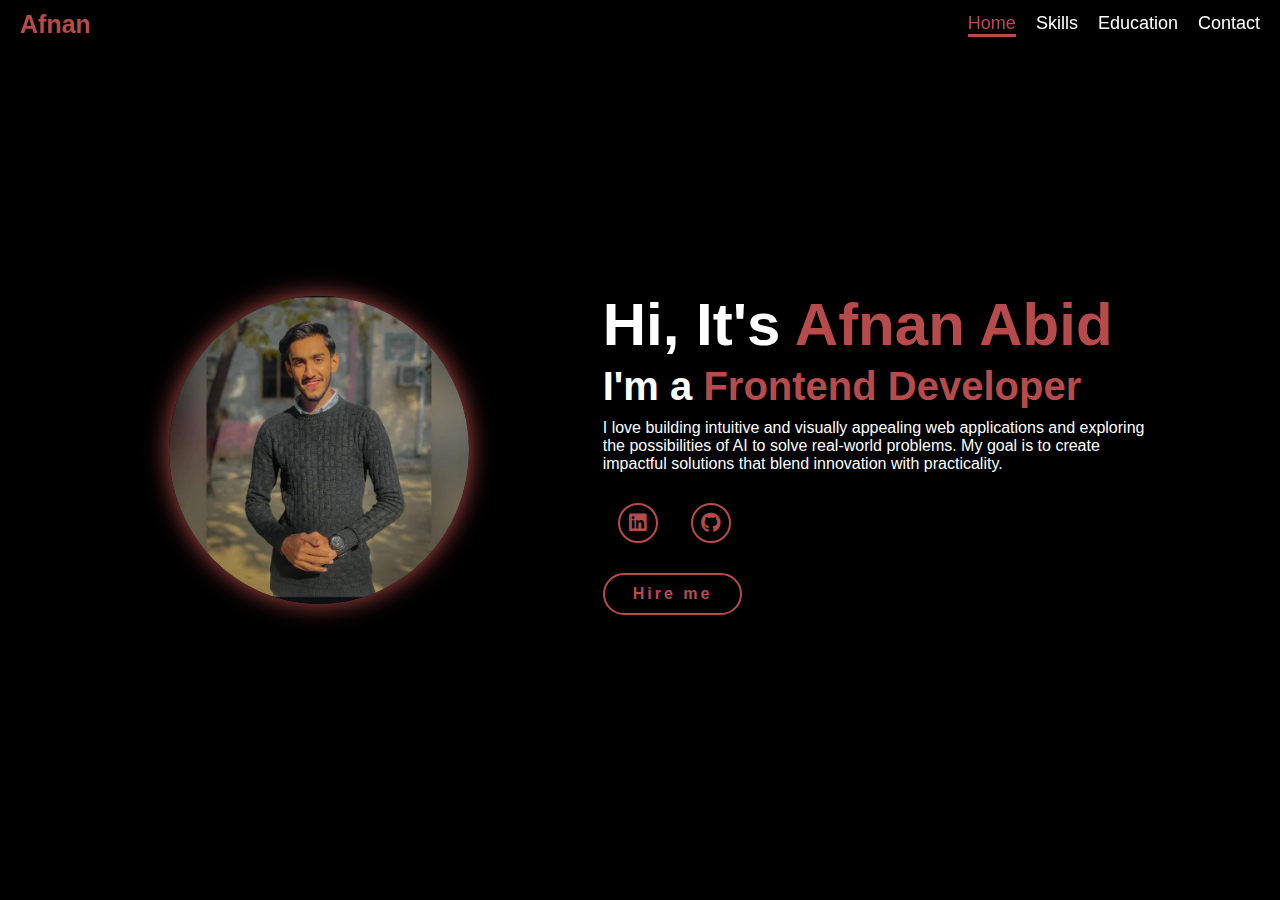
<file: My portfolio/index.html>
<!DOCTYPE html>
<html lang="en">
<head>
  <meta charset="UTF-8">
  <meta name="viewport" content="width=device-width, initial-scale=1.0">
  <title>Portfolio</title>
  <link href="https://cdnjs.cloudflare.com/ajax/libs/font-awesome/6.0.0-beta3/css/all.min.css" rel="stylesheet">
  <link rel="stylesheet" href="style.css">
</head> 
<body>
    <header>
        <a href="#" class="logo">Afnan</a>
        <nav>
            <a href="#" class="active">Home</a>
            
                <a href="skills.html">Skills</a>
                <a href="education.html">Education</a>
                <a href="contact.html">Contact</a>
          
            
        </nav>
    </header>
    <section class="home">
        <div class="home-img">
            <img src="image/afnan.jpeg" alt="">

        </div>
        <div class="home-content">
            <h1>Hi, It's <span>Afnan Abid</span></h1>
            <h3 class="typing-text">I'm a <span></span></h3>
            <p>I love building intuitive and visually appealing web applications and exploring the possibilities of AI to solve real-world problems. My goal is to create impactful solutions that blend innovation with practicality.</p>
            <div class="social-icons">
                <a href="https://www.linkedin.com/in/afnan-abid-922a0232a/?trk=public-profile-join-page" target="_blank" class="icon linkedin">
                    <i class="fab fa-linkedin"></i>
                </a>
                <a href="https://github.com/AfnanAbid" target="_blank" class="icon github">
                    <i class="fab fa-github"></i>
                </a>
            </div>
            <a href="hire.html" class="btn">Hire me</a>
        </div>
    </section>
</body>
</html>
</file>
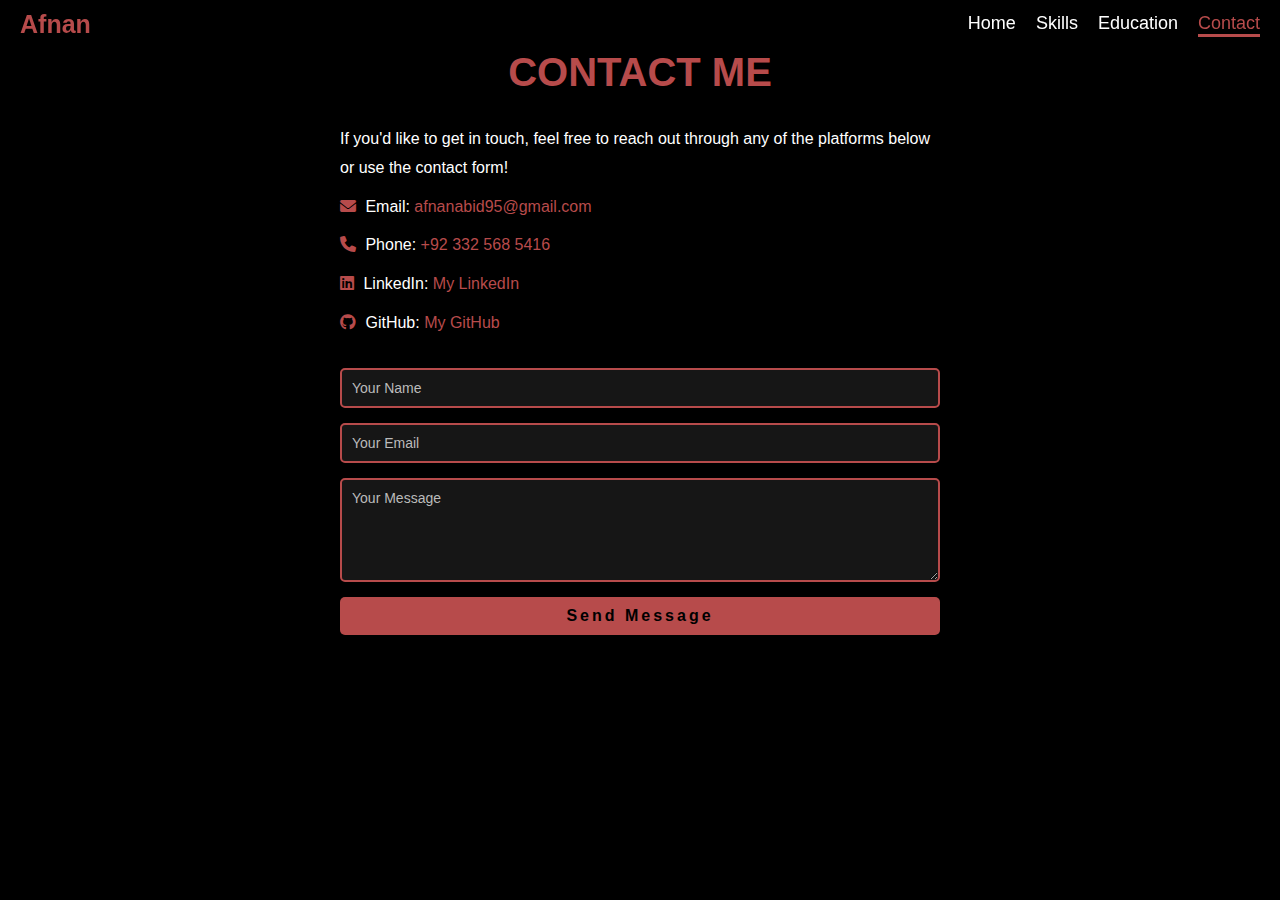
<file: My portfolio/contact.html>
<!DOCTYPE html>
<html lang="en">
<head>
  <meta charset="UTF-8">
  <meta name="viewport" content="width=device-width, initial-scale=1.0">
  <title>Contact</title>
  <link href="https://cdnjs.cloudflare.com/ajax/libs/font-awesome/6.0.0-beta3/css/all.min.css" rel="stylesheet">
  <link rel="stylesheet" href="style.css">
</head>
<body>
    <header>
        <a href="index.html" class="logo">Afnan</a> <!-- Link back to home -->
        <nav>
            <a href="index.html">Home</a>
            <a href="skills.html">Skills</a>
            <a href="education.html">Education</a>
            <a href="contact.html" class="active">Contact</a>
        </nav>
    </header>
    <section class="contact" id="contact">
        <h2 class="section-title">Contact Me</h2>
        <div class="contact-container">
            <p>If you'd like to get in touch, feel free to reach out through any of the platforms below or use the contact form!</p>
            <div class="contact-info">
                <p>
                    <i class="fas fa-envelope"></i> Email: 
                    <a href="mailto:afnanabid95@gmail.com?subject=Hello%20Afnan&body=I%20am%20interested%20in%20your%20portfolio">afnanabid95@gmail.com</a>
                </p>
                <p>
                    <i class="fas fa-phone"></i> Phone: 
                    <a href="tel:+923325685416">+92 332 568 5416</a>
                </p>
                <p>
                    <i class="fab fa-linkedin"></i> LinkedIn: 
                    <a href="https://www.linkedin.com/in/afnan-abid-922a0232a/?trk=public-profile-join-page" target="_blank">My LinkedIn</a>
                </p>
                <p>
                    <i class="fab fa-github"></i> GitHub: 
                    <a href="https://github.com/AfnanAbid" target="_blank">My GitHub</a>
                </p>
            </div>
            <form class="contact-form" action="https://formspree.io/f/mkgndkbq" method="POST">
                <input type="text" name="name" placeholder="Your Name" required>
                <input type="email" name="_replyto" placeholder="Your Email" required>
                <textarea name="message" rows="5" placeholder="Your Message" required></textarea>
                <input type="hidden" name="_next" value="https://yourwebsite.com/thank-you.html"> <!-- Redirect URL -->
                <button type="submit" class="btn">Send Message</button>
            </form>
            
        </div>
    </section>
</body>
</html>
</file>
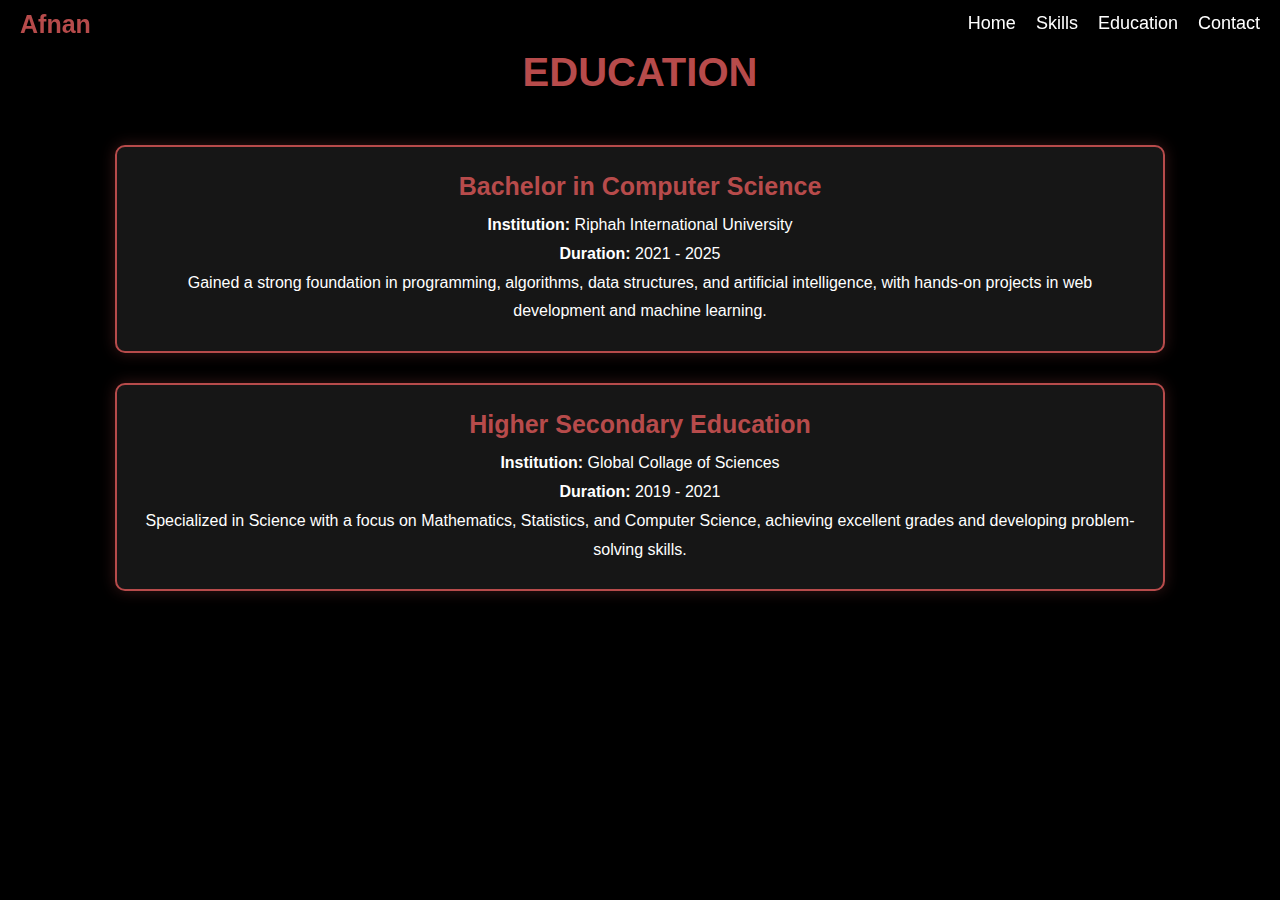
<file: My portfolio/education.html>
<!DOCTYPE html>
<html lang="en">
<head>
  <meta charset="UTF-8">
  <meta name="viewport" content="width=device-width, initial-scale=1.0">
  <title>Education</title>
  <link href="https://cdnjs.cloudflare.com/ajax/libs/font-awesome/6.0.0-beta3/css/all.min.css" rel="stylesheet">
  <link rel="stylesheet" href="style.css">
</head>
<body>
    <header>
        <a href="index.html" class="logo">Afnan</a> <!-- Link back to home -->
        <nav>
            <a href="index.html">Home</a>
            <a href="skills.html">Skills</a>
            <a href="education.html">Education</a>
            <a href="contact.html">Contact</a>
        </nav>
        
    </header>
    <section class="education" id="education">
        <h2 class="section-title">Education</h2>
        <div class="education-container">
            <div class="education-item">
                <h3>Bachelor in Computer Science</h3>
                <p><strong>Institution:</strong> Riphah International University</p>
                <p><strong>Duration:</strong> 2021 - 2025</p>
                <p>Gained a strong foundation in programming, algorithms, data structures, and artificial intelligence, with hands-on projects in web development and machine learning.</p>
            </div>
            <div class="education-item">
                <h3>Higher Secondary Education</h3>
                <p><strong>Institution:</strong> Global Collage of Sciences</p>
                <p><strong>Duration:</strong> 2019 - 2021</p>
                <p>Specialized in Science with a focus on Mathematics, Statistics, and Computer Science, achieving excellent grades and developing problem-solving skills.</p>
            </div>
        </div>
    </section>
</body>
</html>
</file>
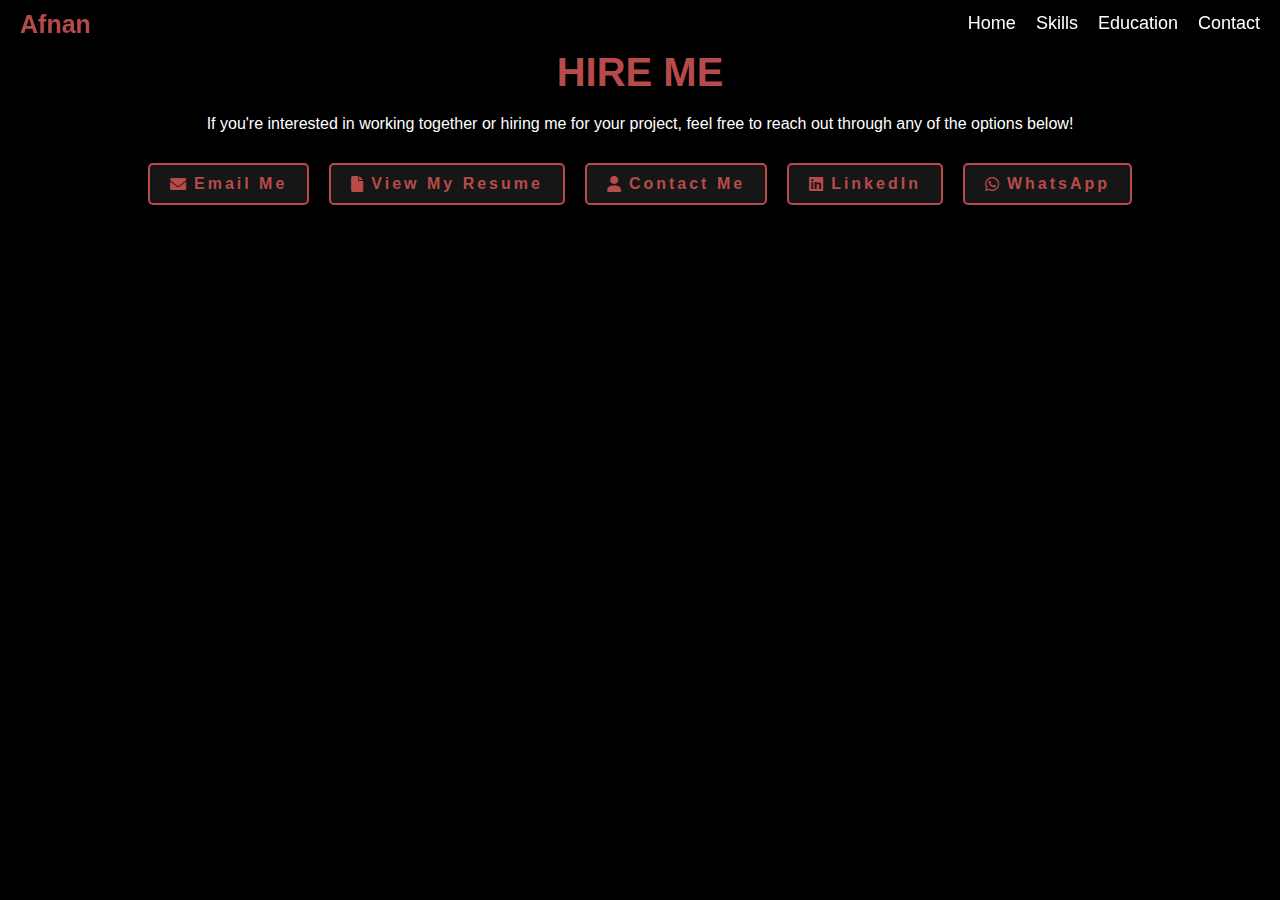
<file: My portfolio/hire.html>
<!DOCTYPE html>
<html lang="en">
<head>
  <meta charset="UTF-8">
  <meta name="viewport" content="width=device-width, initial-scale=1.0">
  <title>Hire Me</title>
  <link href="https://cdnjs.cloudflare.com/ajax/libs/font-awesome/6.0.0-beta3/css/all.min.css" rel="stylesheet">
  <link rel="stylesheet" href="style.css">
</head>
<body>
    <header>
        <a href="index.html" class="logo">Afnan</a> <!-- Link back to home -->
        
            <nav>
                <a href="index.html">Home</a>
                <a href="skills.html">Skills</a>
                <a href="education.html">Education</a>
                <a href="contact.html">Contact</a>
            </nav>
            
       
    </header>

    <section class="hire-me" id="hire-me">
        <h2 class="section-title">Hire Me</h2>
        <p>If you're interested in working together or hiring me for your project, feel free to reach out through any of the options below!</p>
        <div class="hire-options">
            <!-- Email Option -->
            <a href="mailto:afnanabid95@gmail.com?subject=Job%20Opportunity&body=I%20would%20like%20to%20hire%20you%20for%20a%20project." class="btn">
                <i class="fas fa-envelope"></i> Email Me
            </a>
            <!-- Resume Option -->
            <a href="c:\Users\user11\Downloads\cv1.pdf" target="_blank" class="btn">
                <i class="fas fa-file"></i> View My Resume
            </a>
            <!-- Contact Page Option -->
            <a href="contact.html" class="btn">
                <i class="fas fa-user"></i> Contact Me
            </a>
            <!-- LinkedIn Option -->
            <a href="https://www.linkedin.com/in/afnan-abid-922a0232a/" target="_blank" class="btn">
                <i class="fab fa-linkedin"></i> LinkedIn
            </a>
            <!-- WhatsApp Option -->
            <a href="https://wa.me/923325685416?text=Hi%20Afnan,%20I%20would%20like%20to%20hire%20you%20for%20a%20project" target="_blank" class="btn">
                <i class="fab fa-whatsapp"></i> WhatsApp
            </a>
        </div>
    </section>
</body>
</html>
</file>
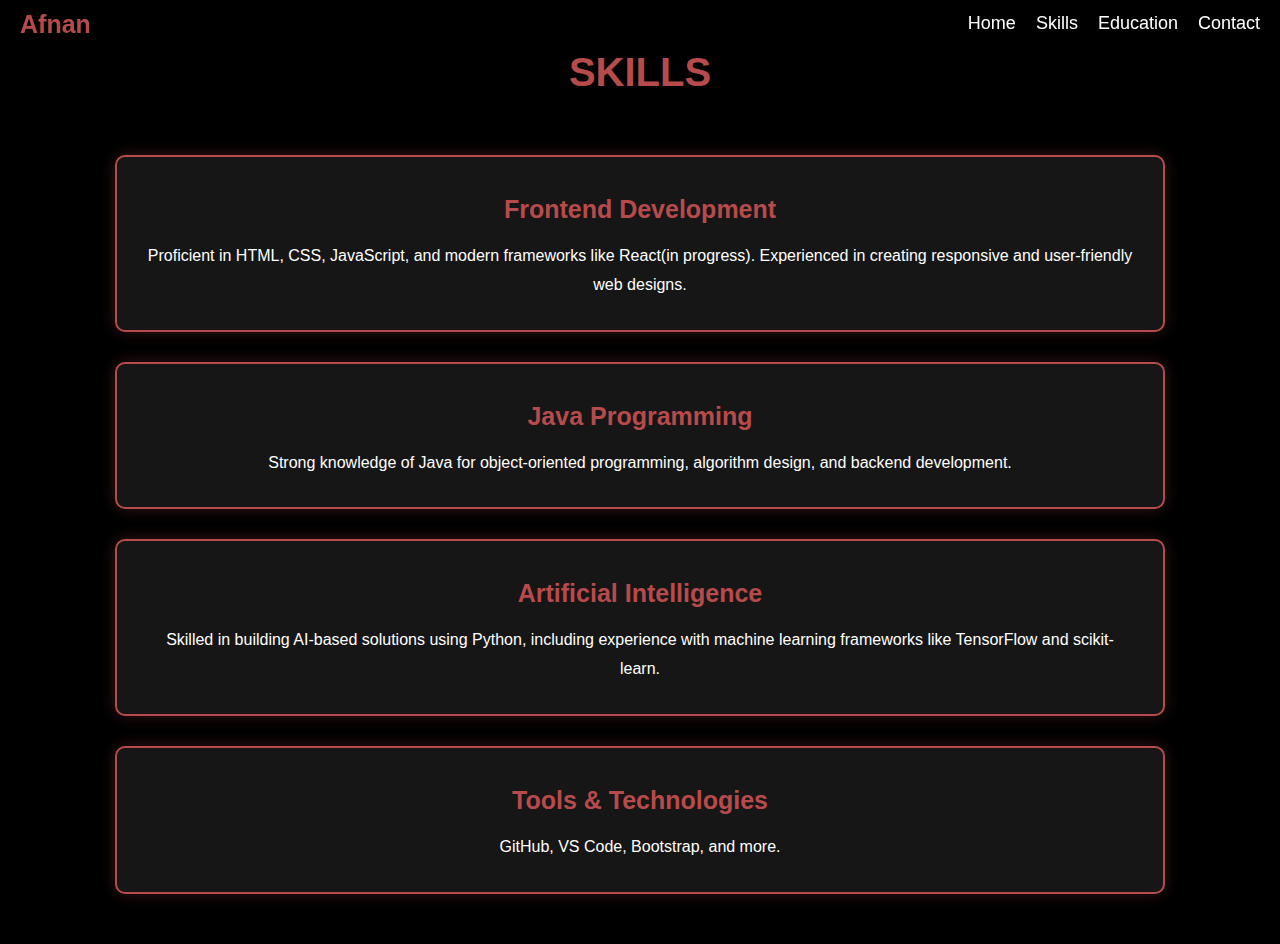
<file: My portfolio/skills.html>
<!DOCTYPE html>
<html lang="en">
<head>
  <meta charset="UTF-8">
  <meta name="viewport" content="width=device-width, initial-scale=1.0">
  <title>Skills</title>
  <link href="https://cdnjs.cloudflare.com/ajax/libs/font-awesome/6.0.0-beta3/css/all.min.css" rel="stylesheet">
  <link rel="stylesheet" href="style.css">
</head>
<body>
    <header>
        <a href="index.html" class="logo">Afnan</a> <!-- Link back to the main page -->
        <nav>
            <a href="index.html">Home</a>
            <a href="skills.html">Skills</a>
            <a href="education.html">Education</a>
            <a href="contact.html">Contact</a>
        </nav>
        
    </header>
    <section class="skills" id="skills">
        <h2 class="section-title">Skills</h2>
        <div class="skills-container">
            <div class="skill">
                <h3>Frontend Development</h3>
                <p>Proficient in HTML, CSS, JavaScript, and modern frameworks like React(in progress). Experienced in creating responsive and user-friendly web designs.</p>
            </div>
            <div class="skill">
                <h3>Java Programming</h3>
                <p>Strong knowledge of Java for object-oriented programming, algorithm design, and backend development.</p>
            </div>
            <div class="skill">
                <h3>Artificial Intelligence</h3>
                <p>Skilled in building AI-based solutions using Python, including experience with machine learning frameworks like TensorFlow and scikit-learn.</p>
            </div>
            <div class="skill">
                <h3>Tools & Technologies</h3>
                <p> GitHub, VS Code, Bootstrap, and more.</p>
            </div>
        </div>
    </section>
</body>
</html>
</file>
<file: My portfolio/style.css>
@import url('https://fonts.googleapis.com/icon?family=Material+Icons');
* {
    margin: 0;
    padding: 0;
    box-sizing: border-box;
    text-decoration: none;
    border: none;
    outline: none;
    font-family: 'Poppins', sans-serif;
}
html {
    font-size: 62.5%;
}
body {
    width: 100%;
    height: 100vh;
    overflow-x: hidden;
    background-color: black;
    color: white;
}

/* Header and Navigation */
header {
    position: fixed; /* Keeps header fixed */
    top: 0;
    left: 0;
    width: 100%;
    padding: 1rem 2rem;
    background-color: black;
    z-index: 100;
    display: flex;
    justify-content: space-between;
    align-items: center;
    box-shadow: 0 2px 5px rgba(0, 0, 0, 0.5);
}

.logo {
    font-size: 2.5rem;
    font-weight: bold;
    color: #b74b4b;
    text-decoration: none;
    transition: transform 0.3s ease;
}

.logo:hover {
    transform: scale(1.1);
}

nav {
    display: flex;
    gap: 2rem;
}

nav a {
    font-size: 1.8rem;
    color: white;
    text-decoration: none;
    font-weight: 500;
    transition: color 0.3s ease;
    border-bottom: 3px solid transparent;
}

nav a:hover,
nav a.active {
    color: #b74b4b;
    border-bottom: 3px solid #b74b4b;
}

/* Mobile-Friendly Navigation */
@media (max-width: 768px) {
    nav {
        flex-direction: column; /* Stack links vertically for mobile */
        align-items: center;
        gap: 1.5rem;
    }

    nav a {
        font-size: 2rem;
        padding: 0.5rem 0;
    }
}


section{
    min-height: 100vh;
    padding: 5rem 9% 5rem;
}
.home{
    display: flex;
    justify-content: center;
    align-items: center;
    gap: 8rem;
    background-color: black;

}
.home .home-content h1{
    font-size: 6rem;
    font-weight: 700;
    line-height: 1.3;
}
span{
    color: #b74b4b;
}
.home-content h3{
    font-size: 4rem;
    margin-bottom: 1rem;
    font-weight: 700;
}

.home-content p{
    font-size: 1.6rem;
}

.home-img {
    border-radius: 50%;
    display: flex;
    justify-content: center;
    align-items: center;
    width: 100%; /* Ensure it takes full width of the parent container */
}

.home-img img {
    width: 100%;
    max-width: 300px; /* Limit the size on larger screens */
    height: auto; /* Maintain aspect ratio */
    border-radius: 50%;
    box-shadow: 0 0 25px #b74b4b;
    cursor: pointer;
    transition: 0.3s linear;
}

.home-img img:hover {
    transform: scale(1.05);
}

/* Responsive Fix for Mobile */
@media (max-width: 768px) {
    .home-img img {
        max-width: 80%; /* Reduce the width for smaller screens */
        margin: 0 auto; /* Center the image */
    }
}

.social-icons a{
    display: inline-flex;
    justify-content: center;
    align-items: center;
    width: 4rem;
    height: 4rem;
    background-color: transparent;
    border: 0.2rem solid #b74b4b;
    font-size: 2rem;
    border-radius: 50%;
    margin: 3rem 1.5rem 3rem;
    transition: 0.3s ease;
    color: #b74b4b;
}
.social-icons a:hover{
    color: black;
    transform: scale(1.3) translateY(-5px);
    background-color: #b74b4b;
    box-shadow: 0 0 25px;

}
.btn{
    display: inline-block;
    padding: 1rem 2.8rem;
    background-color: black;
    border-radius: 4rem;
    font-size: 1.6rem;
    color: #b74b4b;
    letter-spacing: 0.3rem;
    font-weight: 600;
    border: 2px solid #b74b4b;
    transition: 0.3s ease;
    cursor: pointer;
}
.btn:hover{
    transform: scale3d(1.03);
    background-color: #b74b4b;
    color: black;
    box-shadow: 0 0 25px #b74b4b;

}
.typing-text span{
    position: relative;
}
.typing-text span::before{
    content: "Frontend Developer";
    color: #b74b4b;
    animation: words 8s infinite;
}
.typing-text span::after{
    content: "";
    background-color: black;
    position: absolute;
    width: calc(100% + 8px);
    height: 100%;
    border-left: 3px solid black;
    right: -8;
    animation: cursor 0.6s infinite;
}

@keyframes cursor{
    to{
        border-left: 3px solid #b74b4b;
    }
}

@keyframes words{
    0%, 20%{
        content:"Java Developer ";
    }
    21%, 40%{
        content:"Frontend Developer";
    }
    41%, 60%{
        content: "Web Designer";
    }
    61%, 80%{
        content: "AI developer";
    }
}
@media(max-width: 1000px){
    .home{
        gap: 4rem;
    }
}
@media(max-width: 995px){
    .home{
        flex-direction: column;
        margin: 5rem 4rem;
    }
    .home-content h1{
        font-size: 5rem;
    }
    .home-img img{
      width: 70vw;
      margin-top: 4rem;
    }
}
/* Skills Section Styles */
.skills {
    padding: 5rem 9%;
    background-color: black;
    color: white;
    text-align: center;
    min-height: 100vh;
}

.skills .section-title {
    font-size: 4rem;
    font-weight: 700;
    margin-bottom: 3rem;
    color: #b74b4b;
    text-transform: uppercase;
}

.skills-container {
    display: flex;
    flex-direction: column; /* Arrange skills vertically */
    gap: 3rem; /* Space between skills */
    padding-top: 3rem;
}

.skill {
    background-color: #161616;
    border: 0.2rem solid #b74b4b;
    border-radius: 1rem;
    padding: 3rem;
    transition: 0.3s ease;
    box-shadow: 0 0 15px rgba(183, 75, 75, 0.3);
    font-size: 1.8rem; /* Larger text size */
    line-height: 1.8; /* Better readability */
}

.skill:hover {
    transform: scale(1.05);
    box-shadow: 0 0 25px rgba(183, 75, 75, 0.6);
}

.skill h3 {
    font-size: 2.5rem; /* Larger heading size */
    font-weight: 600;
    color: #b74b4b;
    margin-bottom: 1rem;
}

.skill p {
    font-size: 1.6rem; /* Larger paragraph size */
    font-weight: 400;
    line-height: 1.8;
    color: white;
}

/* Responsive Design */
@media(max-width: 768px) {
    .skills .section-title {
        font-size: 3.2rem;
    }

    .skills-container {
        gap: 2rem;
    }

    .skill h3 {
        font-size: 2.2rem;
    }

    .skill p {
        font-size: 1.5rem;
    }
}
/* Education Section Styles */
.education {
    padding: 5rem 9%;
    background-color: black;
    color: white;
    text-align: center;
    min-height: 100vh;
}

.education .section-title {
    font-size: 4rem;
    font-weight: 700;
    margin-bottom: 3rem;
    color: #b74b4b;
    text-transform: uppercase;
}

.education-container {
    display: flex;
    flex-direction: column; /* Stack education items vertically */
    gap: 3rem; /* Space between education items */
    padding-top: 2rem;
}

.education-item {
    background-color: #161616;
    border: 0.2rem solid #b74b4b;
    border-radius: 1rem;
    padding: 2.5rem;
    box-shadow: 0 0 15px rgba(183, 75, 75, 0.3);
    transition: 0.3s ease;
}

.education-item:hover {
    transform: scale(1.05);
    box-shadow: 0 0 25px rgba(183, 75, 75, 0.6);
}

.education-item h3 {
    font-size: 2.5rem;
    color: #b74b4b;
    margin-bottom: 1rem;
}

.education-item p {
    font-size: 1.6rem;
    line-height: 1.8;
    color: white;
}

/* Responsive Design */
@media(max-width: 768px) {
    .education .section-title {
        font-size: 3.2rem;
    }

    .education-container {
        gap: 2rem;
    }

    .education-item h3 {
        font-size: 2.2rem;
    }

    .education-item p {
        font-size: 1.4rem;
    }
}
/* Contact Section Styles */
.contact {
    padding: 5rem 9%;
    background-color: black;
    color: white;
    text-align: center;
    min-height: 100vh;
}

.contact .section-title {
    font-size: 4rem;
    font-weight: 700;
    margin-bottom: 3rem;
    color: #b74b4b;
    text-transform: uppercase;
}

.contact-container {
    margin: 0 auto;
    max-width: 600px;
    text-align: left;
    font-size: 1.6rem;
    color: white;
}

.contact-container p {
    margin: 1rem 0;
    line-height: 1.8;
}

.contact-info p i {
    color: #b74b4b;
    margin-right: 0.5rem;
}

.contact-info a {
    color: #b74b4b;
    text-decoration: none;
    transition: color 0.3s;
}

.contact-info a:hover {
    color: white;
}

/* Contact Form */
.contact-form {
    margin-top: 3rem;
    display: flex;
    flex-direction: column;
    gap: 1.5rem;
}

.contact-form input,
.contact-form textarea {
    width: 100%;
    padding: 1rem;
    background: #161616;
    color: white;
    border: 0.2rem solid #b74b4b;
    border-radius: 0.5rem;
    font-size: 1.4rem;
}

.contact-form input::placeholder,
.contact-form textarea::placeholder {
    color: #bbb;
}

.contact-form button {
    padding: 1rem 2rem;
    font-size: 1.6rem;
    color: black;
    background-color: #b74b4b;
    border: none;
    border-radius: 0.5rem;
    cursor: pointer;
    transition: background 0.3s;
}

.contact-form button:hover {
    background-color: #ffffff;
    color: #b74b4b;
}

/* Responsive Design */
@media(max-width: 768px) {
    .contact-container {
        font-size: 1.4rem;
    }

    .contact-form input,
    .contact-form textarea {
        font-size: 1.2rem;
    }

    .contact-form button {
        font-size: 1.4rem;
    }
}
/* Hire Me Section */
.hire-me {
    padding: 5rem 9%;
    background-color: black;
    color: white;
    text-align: center;
    min-height: 50vh;
}

.hire-me .section-title {
    font-size: 4rem;
    font-weight: 700;
    margin-bottom: 2rem;
    color: #b74b4b;
    text-transform: uppercase;
}

.hire-me p {
    font-size: 1.6rem;
    margin-bottom: 3rem;
    color: white;
}

.hire-options {
    display: flex;
    flex-wrap: wrap;
    gap: 2rem;
    justify-content: center;
}

.hire-options .btn {
    display: inline-flex;
    align-items: center;
    justify-content: center;
    gap: 0.5rem;
    padding: 1rem 2rem;
    font-size: 1.6rem;
    background-color: #161616;
    color: #b74b4b;
    border: 0.2rem solid #b74b4b;
    border-radius: 0.5rem;
    text-decoration: none;
    transition: background 0.3s, transform 0.2s;
    cursor: pointer;
}

.hire-options .btn:hover {
    background-color: #b74b4b;
    color: black;
    transform: scale(1.05);
}

.hire-options .btn i {
    font-size: 1.6rem;
}

/* Responsive Design */
@media(max-width: 768px) {
    .hire-me .section-title {
        font-size: 3.2rem;
    }

    .hire-me p {
        font-size: 1.4rem;
    }

    .hire-options .btn {
        font-size: 1.4rem;
        padding: 1rem 1.5rem;
    }

    .hire-options .btn i {
        font-size: 1.4rem;
    }
}
</file>
